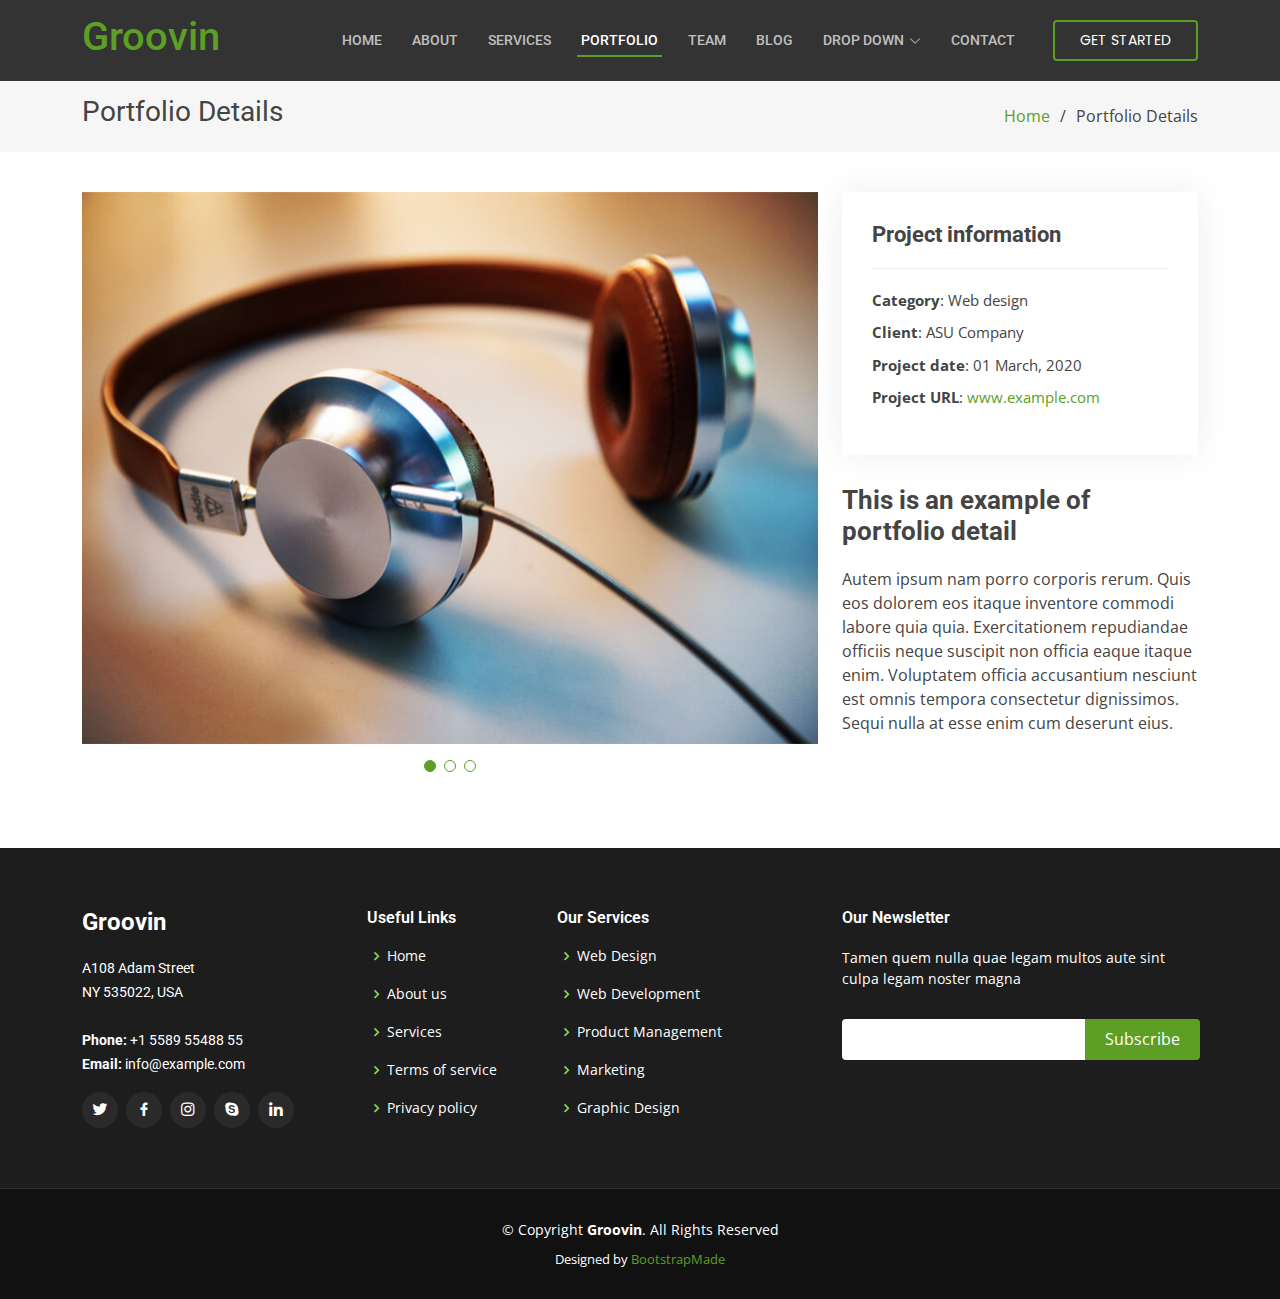
<file: portfolio-details.html>
<!DOCTYPE html>
<html lang="en">

<head>
  <meta charset="utf-8">
  <meta content="width=device-width, initial-scale=1.0" name="viewport">

  <title>Portfolio Details - Groovin Bootstrap Template</title>
  <meta content="" name="description">
  <meta content="" name="keywords">

  <!-- Favicons -->
  <link href="assets/img/favicon.png" rel="icon">
  <link href="assets/img/apple-touch-icon.png" rel="apple-touch-icon">

  <!-- Google Fonts -->
  <link href="https://fonts.googleapis.com/css?family=Open+Sans:300,300i,400,400i,600,600i,700,700i|Roboto:300,300i,400,400i,500,500i,600,600i,700,700i|Poppins:300,300i,400,400i,500,500i,600,600i,700,700i" rel="stylesheet">

  <!-- Vendor CSS Files -->
  <link href="assets/vendor/animate.css/animate.min.css" rel="stylesheet">
  <link href="assets/vendor/bootstrap/css/bootstrap.min.css" rel="stylesheet">
  <link href="assets/vendor/bootstrap-icons/bootstrap-icons.css" rel="stylesheet">
  <link href="assets/vendor/boxicons/css/boxicons.min.css" rel="stylesheet">
  <link href="assets/vendor/glightbox/css/glightbox.min.css" rel="stylesheet">
  <link href="assets/vendor/swiper/swiper-bundle.min.css" rel="stylesheet">

  <!-- Template Main CSS File -->
  <link href="assets/css/style.css" rel="stylesheet">

  <!-- =======================================================
  * Template Name: Groovin
  * Updated: Jul 27 2023 with Bootstrap v5.3.1
  * Template URL: https://bootstrapmade.com/groovin-free-bootstrap-theme/
  * Author: BootstrapMade.com
  * License: https://bootstrapmade.com/license/
  ======================================================== -->
</head>

<body>

  <!-- ======= Header ======= -->
  <header id="header" class="fixed-top d-flex align-items-center">
    <div class="container d-flex align-items-center justify-content-between">

      <h1 class="logo"><a href="index.html">Groovin</a></h1>
      <!-- Uncomment below if you prefer to use an image logo -->
      <!-- <a href="index.html" class="logo"><img src="assets/img/logo.png" alt="" class="img-fluid"></a>-->

      <nav id="navbar" class="navbar">
        <ul>
          <li><a class="nav-link scrollto " href="#hero">Home</a></li>
          <li><a class="nav-link scrollto" href="#about">About</a></li>
          <li><a class="nav-link scrollto" href="#services">Services</a></li>
          <li><a class="nav-link scrollto active" href="#portfolio">Portfolio</a></li>
          <li><a class="nav-link scrollto" href="#team">Team</a></li>
          <li><a href="blog.html">Blog</a></li>
          <li class="dropdown"><a href="#"><span>Drop Down</span> <i class="bi bi-chevron-down"></i></a>
            <ul>
              <li><a href="#">Drop Down 1</a></li>
              <li class="dropdown"><a href="#"><span>Deep Drop Down</span> <i class="bi bi-chevron-right"></i></a>
                <ul>
                  <li><a href="#">Deep Drop Down 1</a></li>
                  <li><a href="#">Deep Drop Down 2</a></li>
                  <li><a href="#">Deep Drop Down 3</a></li>
                  <li><a href="#">Deep Drop Down 4</a></li>
                  <li><a href="#">Deep Drop Down 5</a></li>
                </ul>
              </li>
              <li><a href="#">Drop Down 2</a></li>
              <li><a href="#">Drop Down 3</a></li>
              <li><a href="#">Drop Down 4</a></li>
            </ul>
          </li>
          <li><a class="nav-link scrollto" href="#contact">Contact</a></li>
          <li><a class="getstarted scrollto" href="#about">Get Started</a></li>
        </ul>
        <i class="bi bi-list mobile-nav-toggle"></i>
      </nav><!-- .navbar -->

    </div>
  </header><!-- End Header -->

  <main id="main">

    <!-- ======= Breadcrumbs ======= -->
    <section id="breadcrumbs" class="breadcrumbs">
      <div class="container">

        <div class="d-flex justify-content-between align-items-center">
          <h2>Portfolio Details</h2>
          <ol>
            <li><a href="index.html">Home</a></li>
            <li>Portfolio Details</li>
          </ol>
        </div>

      </div>
    </section><!-- End Breadcrumbs -->

    <!-- ======= Portfolio Details Section ======= -->
    <section id="portfolio-details" class="portfolio-details">
      <div class="container">

        <div class="row gy-4">

          <div class="col-lg-8">
            <div class="portfolio-details-slider swiper">
              <div class="swiper-wrapper align-items-center">

                <div class="swiper-slide">
                  <img src="assets/img/portfolio/portfolio-1.jpg" alt="">
                </div>

                <div class="swiper-slide">
                  <img src="assets/img/portfolio/portfolio-2.jpg" alt="">
                </div>

                <div class="swiper-slide">
                  <img src="assets/img/portfolio/portfolio-3.jpg" alt="">
                </div>

              </div>
              <div class="swiper-pagination"></div>
            </div>
          </div>

          <div class="col-lg-4">
            <div class="portfolio-info">
              <h3>Project information</h3>
              <ul>
                <li><strong>Category</strong>: Web design</li>
                <li><strong>Client</strong>: ASU Company</li>
                <li><strong>Project date</strong>: 01 March, 2020</li>
                <li><strong>Project URL</strong>: <a href="#">www.example.com</a></li>
              </ul>
            </div>
            <div class="portfolio-description">
              <h2>This is an example of portfolio detail</h2>
              <p>
                Autem ipsum nam porro corporis rerum. Quis eos dolorem eos itaque inventore commodi labore quia quia. Exercitationem repudiandae officiis neque suscipit non officia eaque itaque enim. Voluptatem officia accusantium nesciunt est omnis tempora consectetur dignissimos. Sequi nulla at esse enim cum deserunt eius.
              </p>
            </div>
          </div>

        </div>

      </div>
    </section><!-- End Portfolio Details Section -->

  </main><!-- End #main -->

  <!-- ======= Footer ======= -->
  <footer id="footer">
    <div class="footer-top">
      <div class="container">
        <div class="row">

          <div class="col-lg-3 col-md-6">
            <div class="footer-info">
              <h3>Groovin</h3>
              <p>
                A108 Adam Street <br>
                NY 535022, USA<br><br>
                <strong>Phone:</strong> +1 5589 55488 55<br>
                <strong>Email:</strong> info@example.com<br>
              </p>
              <div class="social-links mt-3">
                <a href="#" class="twitter"><i class="bx bxl-twitter"></i></a>
                <a href="#" class="facebook"><i class="bx bxl-facebook"></i></a>
                <a href="#" class="instagram"><i class="bx bxl-instagram"></i></a>
                <a href="#" class="google-plus"><i class="bx bxl-skype"></i></a>
                <a href="#" class="linkedin"><i class="bx bxl-linkedin"></i></a>
              </div>
            </div>
          </div>

          <div class="col-lg-2 col-md-6 footer-links">
            <h4>Useful Links</h4>
            <ul>
              <li><i class="bx bx-chevron-right"></i> <a href="#">Home</a></li>
              <li><i class="bx bx-chevron-right"></i> <a href="#">About us</a></li>
              <li><i class="bx bx-chevron-right"></i> <a href="#">Services</a></li>
              <li><i class="bx bx-chevron-right"></i> <a href="#">Terms of service</a></li>
              <li><i class="bx bx-chevron-right"></i> <a href="#">Privacy policy</a></li>
            </ul>
          </div>

          <div class="col-lg-3 col-md-6 footer-links">
            <h4>Our Services</h4>
            <ul>
              <li><i class="bx bx-chevron-right"></i> <a href="#">Web Design</a></li>
              <li><i class="bx bx-chevron-right"></i> <a href="#">Web Development</a></li>
              <li><i class="bx bx-chevron-right"></i> <a href="#">Product Management</a></li>
              <li><i class="bx bx-chevron-right"></i> <a href="#">Marketing</a></li>
              <li><i class="bx bx-chevron-right"></i> <a href="#">Graphic Design</a></li>
            </ul>
          </div>

          <div class="col-lg-4 col-md-6 footer-newsletter">
            <h4>Our Newsletter</h4>
            <p>Tamen quem nulla quae legam multos aute sint culpa legam noster magna</p>
            <form action="" method="post">
              <input type="email" name="email"><input type="submit" value="Subscribe">
            </form>

          </div>

        </div>
      </div>
    </div>

    <div class="container">
      <div class="copyright">
        &copy; Copyright <strong><span>Groovin</span></strong>. All Rights Reserved
      </div>
      <div class="credits">
        <!-- All the links in the footer should remain intact. -->
        <!-- You can delete the links only if you purchased the pro version. -->
        <!-- Licensing information: https://bootstrapmade.com/license/ -->
        <!-- Purchase the pro version with working PHP/AJAX contact form: https://bootstrapmade.com/groovin-free-bootstrap-theme/ -->
        Designed by <a href="https://bootstrapmade.com/">BootstrapMade</a>
      </div>
    </div>
  </footer><!-- End Footer -->

  <a href="#" class="back-to-top d-flex align-items-center justify-content-center"><i class="bi bi-arrow-up-short"></i></a>

  <!-- Vendor JS Files -->
  <script src="assets/vendor/purecounter/purecounter_vanilla.js"></script>
  <script src="assets/vendor/bootstrap/js/bootstrap.bundle.min.js"></script>
  <script src="assets/vendor/glightbox/js/glightbox.min.js"></script>
  <script src="assets/vendor/isotope-layout/isotope.pkgd.min.js"></script>
  <script src="assets/vendor/swiper/swiper-bundle.min.js"></script>
  <script src="assets/vendor/php-email-form/validate.js"></script>

  <!-- Template Main JS File -->
  <script src="assets/js/main.js"></script>

</body>

</html>
</file>
<file: assets/css/style.css>
/**
* Template Name: Groovin
* Updated: Jul 27 2023 with Bootstrap v5.3.1
* Template URL: https://bootstrapmade.com/groovin-free-bootstrap-theme/
* Author: BootstrapMade.com
* License: https://bootstrapmade.com/license/
*/

/*--------------------------------------------------------------
# General
--------------------------------------------------------------*/
body {
  font-family: "Open Sans", sans-serif;
  color: #444444;
}

a {
  color: #5c9f24;
  text-decoration: none;
}

a:hover {
  color: #74c92d;
  text-decoration: none;
}

h1,
h2,
h3,
h4,
h5,
h6 {
  font-family: "Roboto", sans-serif;
}

/*--------------------------------------------------------------
# Back to top button
--------------------------------------------------------------*/
.back-to-top {
  position: fixed;
  visibility: hidden;
  opacity: 0;
  right: 15px;
  bottom: 15px;
  z-index: 996;
  background: #5c9f24;
  width: 40px;
  height: 40px;
  border-radius: 4px;
  transition: all 0.4s;
}

.back-to-top i {
  font-size: 28px;
  color: #fff;
  line-height: 0;
}

.back-to-top:hover {
  background: #6fc02c;
  color: #fff;
}

.back-to-top.active {
  visibility: visible;
  opacity: 1;
}

/* Style the header section */
#header {
  background-color: #333; /* Adjust header background color */
  color: #fff; /* Adjust text color */
  padding: 10px 0; /* Adjust padding as needed */
}

/* Style the header section */
#header {
  background-color: #333; /* Adjust header background color */
  color: #fff; /* Adjust text color */
  padding: 10px 0; /* Adjust padding as needed */
}

/* Style the header container */
#header .container {
  display: flex;
  align-items: center;
  justify-content: flex-start; /* Align items to the left */
}

/* Style the combined logo and title */
#header .logo {
  display: flex;
  align-items: center;
}

/* Style the logo within the combined element */
#header .logo img {
  max-height: 40px; /* Adjust logo size */
  margin-right: 5px; /* Add a small right margin for spacing */
}

/* Style the title within the combined element */
#header .logo h1 {
  font-size: 24px; /* Adjust title font size */
  font-weight: bold;
  margin: 0; /* Remove any default margin on the title */
  line-height: 1; /* Ensure consistent line height */
}

/* Remove underline on anchor (link) */
#header .logo a {
  text-decoration: none;
}

/* Add styles for the fixed-top class (if needed) */
.fixed-top {
  /* Your fixed header styles go here */
}


/*--------------------------------------------------------------
# Navigation Menu
--------------------------------------------------------------*/
/**
* Desktop Navigation 
*/
.navbar {
  padding: 0;
}

.navbar ul {
  margin: 0;
  padding: 0;
  display: flex;
  list-style: none;
  align-items: center;
}

.navbar li {
  position: relative;
}

.navbar>ul>li {
  white-space: nowrap;
  padding: 10px 0 10px 22px;
}

.navbar a,
.navbar a:focus {
  display: flex;
  align-items: center;
  justify-content: space-between;
  padding: 0 4px;
  font-family: "Roboto", sans-serif;
  font-size: 14px;
  font-weight: 500;
  color: rgba(255, 255, 255, 0.7);
  white-space: nowrap;
  transition: 0.3s;
  text-transform: uppercase;
  position: relative;
}

.navbar a i,
.navbar a:focus i {
  font-size: 12px;
  line-height: 0;
  margin-left: 5px;
}

.navbar>ul>li>a:before {
  content: "";
  position: absolute;
  width: 100%;
  height: 2px;
  bottom: -6px;
  left: 0;
  background-color: #5c9f24;
  visibility: hidden;
  width: 0px;
  transition: all 0.3s ease-in-out 0s;
}

.navbar a:hover:before,
.navbar li:hover>a:before,
.navbar .active:before {
  visibility: visible;
  width: 100%;
}

.navbar a:hover,
.navbar .active,
.navbar .active:focus,
.navbar li:hover>a {
  color: #fff;
}

.navbar .getstarted,
.navbar .getstarted:focus {
  padding: 8px 25px;
  margin-left: 12px;
  border-radius: 4px;
  color: #fff;
  font-weight: 400;
  font-family: "Poppins", sans-serif;
  border: 2px solid #5c9f24;
}

.navbar .getstarted:hover,
.navbar .getstarted:focus:hover {
  color: #fff;
  background: #5c9f24;
}

.navbar .getstarted:hover:before,
.navbar li:hover>.getstarted:before {
  visibility: hidden;
}

.navbar .dropdown ul {
  display: block;
  position: absolute;
  left: 22px;
  top: calc(100% + 30px);
  margin: 0;
  padding: 10px 0;
  z-index: 99;
  opacity: 0;
  visibility: hidden;
  background: #fff;
  box-shadow: 0px 0px 30px rgba(127, 137, 161, 0.25);
  transition: 0.3s;
}

.navbar .dropdown ul li {
  min-width: 200px;
}

.navbar .dropdown ul a {
  padding: 10px 20px;
  font-size: 14px;
  font-weight: 500;
  text-transform: none;
  color: #2a2a2a;
}

.navbar .dropdown ul a i {
  font-size: 12px;
}

.navbar .dropdown ul a:hover,
.navbar .dropdown ul .active:hover,
.navbar .dropdown ul li:hover>a {
  color: #5c9f24;
}

.navbar .dropdown:hover>ul {
  opacity: 1;
  top: 100%;
  visibility: visible;
}

.navbar .dropdown .dropdown ul {
  top: 0;
  left: calc(100% - 30px);
  visibility: hidden;
}

.navbar .dropdown .dropdown:hover>ul {
  opacity: 1;
  top: 0;
  left: 100%;
  visibility: visible;
}

@media (max-width: 1366px) {
  .navbar .dropdown .dropdown ul {
    left: -90%;
  }

  .navbar .dropdown .dropdown:hover>ul {
    left: -100%;
  }
}

/**
* Mobile Navigation 
*/
.mobile-nav-toggle {
  color: #fff;
  font-size: 28px;
  cursor: pointer;
  display: none;
  line-height: 0;
  transition: 0.5s;
}

.mobile-nav-toggle.bi-x {
  color: #5c9f24;
}

@media (max-width: 991px) {
  .mobile-nav-toggle {
    display: block;
  }

  .navbar ul {
    display: none;
  }
}

.navbar-mobile {
  position: fixed;
  overflow: hidden;
  top: 0;
  right: 0;
  left: 0;
  bottom: 0;
  background: rgba(17, 17, 17, 0.9);
  transition: 0.3s;
  z-index: 999;
}

.navbar-mobile .mobile-nav-toggle {
  position: absolute;
  top: 15px;
  right: 15px;
}

.navbar-mobile ul {
  display: block;
  position: absolute;
  top: 55px;
  right: 15px;
  bottom: 15px;
  left: 15px;
  padding: 10px 0;
  background-color: #fff;
  overflow-y: auto;
  transition: 0.3s;
}

.navbar-mobile a,
.navbar-mobile a:focus {
  padding: 10px 20px;
  font-size: 15px;
  color: #2a2a2a;
}

.navbar-mobile a:hover,
.navbar-mobile .active,
.navbar-mobile li:hover>a {
  color: #5c9f24;
}

.navbar-mobile>ul>li {
  white-space: nowrap;
  padding: 0;
}

.navbar-mobile a:hover:before,
.navbar-mobile li:hover>a:before,
.navbar-mobile .active:before {
  visibility: hidden;
}

.navbar-mobile .getstarted,
.navbar-mobile .getstarted:focus {
  margin: 15px;
  color: #5c9f24;
  padding-left: 15px;
}

.navbar-mobile .dropdown ul {
  position: static;
  display: none;
  margin: 10px 20px;
  padding: 10px 0;
  z-index: 99;
  opacity: 1;
  visibility: visible;
  background: #fff;
  box-shadow: 0px 0px 30px rgba(127, 137, 161, 0.25);
}

.navbar-mobile .dropdown ul li {
  min-width: 200px;
}

.navbar-mobile .dropdown ul a {
  padding: 10px 20px;
}

.navbar-mobile .dropdown ul a i {
  font-size: 12px;
}

.navbar-mobile .dropdown ul a:hover,
.navbar-mobile .dropdown ul .active:hover,
.navbar-mobile .dropdown ul li:hover>a {
  color: #5c9f24;
}

.navbar-mobile .dropdown>.dropdown-active {
  display: block;
}

/*--------------------------------------------------------------
# Hero Section
--------------------------------------------------------------*/
#hero {
  width: 100%;
  height: 100vh;
  background-color: rgba(17, 17, 17, 0.8);
  overflow: hidden;
  padding: 0;
}

#hero .carousel-item {
  width: 100%;
  height: 100vh;
  background-size: cover;
  background-position: center;
  background-repeat: no-repeat;
  position: relative;
  transition: 0.3;
}

#hero .carousel-item::before {
  content: "";
  background-color: rgba(0, 0, 0, 0.5);
  position: absolute;
  top: 0;
  right: 0;
  left: 0;
  bottom: 0;
}

#hero .carousel-container {
  display: flex;
  justify-content: center;
  align-items: center;
  position: absolute;
  bottom: 0;
  top: 0;
  left: 0;
  right: 0;
}

#hero .carousel-content {
  text-align: center;
}

#hero h2 {
  color: #fff;
  margin-bottom: 30px;
  font-size: 48px;
  font-weight: 700;
}

#hero h2 span {
  color: #5c9f24;
}

#hero p {
  width: 80%;
  animation-delay: 0.4s;
  margin: 0 auto 30px auto;
  color: #fff;
}

#hero .carousel-inner .carousel-item {
  transition-property: opacity;
  background-position: center top;
}

#hero .carousel-inner .carousel-item,
#hero .carousel-inner .active.carousel-item-start,
#hero .carousel-inner .active.carousel-item-end {
  opacity: 0;
}

#hero .carousel-inner .active,
#hero .carousel-inner .carousel-item-next.carousel-item-start,
#hero .carousel-inner .carousel-item-prev.carousel-item-end {
  opacity: 1;
  transition: 0.5s;
}

#hero .carousel-inner .carousel-item-next,
#hero .carousel-inner .carousel-item-prev,
#hero .carousel-inner .active.carousel-item-start,
#hero .carousel-inner .active.carousel-item-end {
  left: 0;
  transform: translate3d(0, 0, 0);
}

#hero .carousel-control-next-icon,
#hero .carousel-control-prev-icon {
  background: none;
  font-size: 30px;
  line-height: 0;
  width: auto;
  height: auto;
  background: rgba(255, 255, 255, 0.2);
  border-radius: 50px;
  transition: 0.3s;
  color: rgba(255, 255, 255, 0.5);
  width: 54px;
  height: 54px;
  display: flex;
  align-items: center;
  justify-content: center;
}

#hero .carousel-control-next-icon:hover,
#hero .carousel-control-prev-icon:hover {
  background: rgba(255, 255, 255, 0.3);
  color: rgba(255, 255, 255, 0.8);
}

#hero .carousel-indicators li {
  list-style-type: none;
  cursor: pointer;
  background: #fff;
  overflow: hidden;
  border: 0;
  width: 12px;
  height: 12px;
  border-radius: 50px;
  opacity: 0.6;
  transition: 0.3s;
}

#hero .carousel-indicators li.active {
  opacity: 1;
  background: #5c9f24;
}

#hero .btn-get-started {
  font-family: "Roboto", sans-serif;
  font-weight: 400;
  font-size: 14px;
  letter-spacing: 1px;
  display: inline-block;
  padding: 10px 32px 12px 32px;
  border-radius: 4px;
  transition: 0.5s;
  line-height: 1;
  margin: 10px;
  color: #fff;
  animation-delay: 0.8s;
  text-transform: uppercase;
  border: 2px solid #5c9f24;
  background: #5c9f24;
}

#hero .btn-get-started:hover {
  background: #6ab82a;
  border-color: #6ab82a;
  color: #fff;
}

@media (max-width: 768px) {
  #hero h2 {
    font-size: 28px;
  }
}

@media (min-width: 1024px) {
  #hero p {
    width: 60%;
  }

  #hero .carousel-control-prev,
  #hero .carousel-control-next {
    width: 5%;
  }
}

/*--------------------------------------------------------------
# Sections General
--------------------------------------------------------------*/
section {
  padding: 60px 0;
}

.section-bg {
  background-color: #f1f1f1;
}

.section-title {
  text-align: center;
  padding-bottom: 30px;
}

.section-title h2 {
  font-size: 32px;
  font-weight: bold;
  text-transform: uppercase;
  margin-bottom: 20px;
  padding-bottom: 0;
  color: #5c9f24;
}

.section-title p {
  margin-bottom: 0;
}

/*--------------------------------------------------------------
# About
--------------------------------------------------------------*/
.about .content {
  padding: 30px 0;
}

.about .content h3 {
  font-weight: 700;
  font-size: 34px;
}

.about .content p {
  margin-bottom: 0;
}

.about .content .icon-box {
  margin-top: 25px;
}

.about .content .icon-box h4 {
  font-size: 20px;
  font-weight: 700;
  margin: 5px 0 10px 60px;
}

.about .content .icon-box i {
  font-size: 48px;
  float: left;
  color: #5c9f24;
}

.about .content .icon-box p {
  font-size: 15px;
  color: #848484;
  margin-left: 60px;
}

.about .image {
  background: url("../img/about.jpg") center center no-repeat;
  background-size: cover;
  min-height: 400px;
}

@media (max-width: 991px) {
  .about .image {
    text-align: center;
  }

  .about .image img {
    max-width: 80%;
  }
}

@media (max-width: 667px) {
  .about .image img {
    max-width: 100%;
  }
}

/*--------------------------------------------------------------
# Counts
--------------------------------------------------------------*/
.counts {
  padding: 0 0 30px 0;
}

.counts .count-box {
  padding: 30px;
  width: 100%;
}

.counts .count-box i {
  display: block;
  font-size: 44px;
  color: #5c9f24;
  float: left;
  line-height: 0;
}

.counts .count-box span {
  font-size: 48px;
  line-height: 40px;
  display: block;
  font-weight: 700;
  color: #2a2a2a;
  margin-left: 60px;
}

.counts .count-box p {
  padding: 15px 0 0 0;
  margin: 0 0 0 60px;
  font-family: "Roboto", sans-serif;
  font-size: 14px;
  color: #505050;
}

.counts .count-box a {
  font-weight: 600;
  display: block;
  margin-top: 20px;
  color: #505050;
  font-size: 15px;
  font-family: "Poppins", sans-serif;
  transition: ease-in-out 0.3s;
}

.counts .count-box a:hover {
  color: #777777;
}

/*--------------------------------------------------------------
# Clients
--------------------------------------------------------------*/
.clients {
  padding: 15px 0;
  text-align: center;
}

.clients img {
  max-width: 45%;
  transition: all 0.4s ease-in-out;
  display: inline-block;
  padding: 15px 0;
  filter: grayscale(100);
}

.clients img:hover {
  filter: none;
  transform: scale(1.15);
}

@media (max-width: 768px) {
  .clients img {
    max-width: 40%;
  }
}

/*--------------------------------------------------------------
# Services
--------------------------------------------------------------*/
.services .icon-box {
  margin-bottom: 20px;
  text-align: center;
}

.services .icon {
  display: inline-flex;
  justify-content: center;
  align-items: center;
  width: 80px;
  height: 80px;
  margin-bottom: 20px;
  background: #fff;
  border-radius: 50%;
  transition: 0.5s;
  color: #5c9f24;
  overflow: hidden;
  box-shadow: 0px 0 25px rgba(0, 0, 0, 0.15);
}

.services .icon i {
  font-size: 36px;
  line-height: 0;
}

.services:hover .icon {
  box-shadow: 0px 0 25px rgba(92, 159, 36, 0.3);
}

.services .title {
  font-weight: 600;
  margin-bottom: 15px;
  font-size: 18px;
  position: relative;
  padding-bottom: 15px;
}

.services .title a {
  color: #444444;
  transition: 0.3s;
}

.services .title a:hover {
  color: #5c9f24;
}

.services .title::after {
  content: "";
  position: absolute;
  display: block;
  width: 50px;
  height: 2px;
  background: #5c9f24;
  bottom: 0;
  left: calc(50% - 25px);
}

.services .description {
  line-height: 24px;
  font-size: 14px;
}

/*--------------------------------------------------------------
# Why Us
--------------------------------------------------------------*/
.why-us .box {
  padding: 50px 30px;
  box-shadow: 0px 2px 15px rgba(0, 0, 0, 0.1);
  transition: all ease-in-out 0.3s;
}

.why-us .box span {
  display: block;
  font-size: 28px;
  font-weight: 700;
  color: #8ed851;
}

.why-us .box h4 {
  font-size: 24px;
  font-weight: 600;
  padding: 0;
  margin: 20px 0;
  color: #2a2a2a;
}

.why-us .box p {
  color: #aaaaaa;
  font-size: 15px;
  margin: 0;
  padding: 0;
}

.why-us .box:hover {
  background: #5c9f24;
  padding: 30px 30px 70px 30px;
  box-shadow: 10px 15px 30px rgba(0, 0, 0, 0.18);
}

.why-us .box:hover span,
.why-us .box:hover h4,
.why-us .box:hover p {
  color: #fff;
}

/*--------------------------------------------------------------
# Portfolio
--------------------------------------------------------------*/
.portfolio .portfolio-item {
  margin-bottom: 30px;
}

.portfolio #portfolio-flters {
  padding: 0;
  margin: 0 auto 20px auto;
  list-style: none;
  text-align: center;
}

.portfolio #portfolio-flters li {
  cursor: pointer;
  display: inline-block;
  padding: 8px 15px 10px 15px;
  font-size: 14px;
  font-weight: 600;
  line-height: 1;
  text-transform: uppercase;
  color: #444444;
  margin-bottom: 5px;
  transition: all 0.3s ease-in-out;
  border-radius: 3px;
}

.portfolio #portfolio-flters li:hover,
.portfolio #portfolio-flters li.filter-active {
  color: #fff;
  background: #5c9f24;
}

.portfolio #portfolio-flters li:last-child {
  margin-right: 0;
}

.portfolio .portfolio-wrap {
  transition: 0.3s;
  position: relative;
  overflow: hidden;
  z-index: 1;
  background: rgba(42, 42, 42, 0.7);
}

.portfolio .portfolio-wrap::before {
  content: "";
  background: rgba(42, 42, 42, 0.7);
  position: absolute;
  left: 0;
  right: 0;
  top: 0;
  bottom: 0;
  transition: all ease-in-out 0.3s;
  z-index: 2;
  opacity: 0;
}

.portfolio .portfolio-wrap img {
  transition: all ease-in-out 0.3s;
}

.portfolio .portfolio-wrap .portfolio-info {
  opacity: 0;
  position: absolute;
  top: 0;
  left: 0;
  right: 0;
  bottom: 0;
  z-index: 3;
  transition: all ease-in-out 0.3s;
  display: flex;
  flex-direction: column;
  justify-content: flex-end;
  align-items: flex-start;
  padding: 20px;
}

.portfolio .portfolio-wrap .portfolio-info h4 {
  font-size: 20px;
  color: #fff;
  font-weight: 600;
}

.portfolio .portfolio-wrap .portfolio-info p {
  color: rgba(255, 255, 255, 0.7);
  font-size: 14px;
  text-transform: uppercase;
  padding: 0;
  margin: 0;
  font-style: italic;
}

.portfolio .portfolio-wrap .portfolio-links {
  text-align: center;
  z-index: 4;
}

.portfolio .portfolio-wrap .portfolio-links a {
  color: #fff;
  margin: 0 5px 0 0;
  font-size: 28px;
  display: inline-block;
  transition: 0.3s;
}

.portfolio .portfolio-wrap .portfolio-links a:hover {
  color: #8ed851;
}

.portfolio .portfolio-wrap:hover::before {
  opacity: 1;
}

.portfolio .portfolio-wrap:hover img {
  transform: scale(1.2);
}

.portfolio .portfolio-wrap:hover .portfolio-info {
  opacity: 1;
}

/*--------------------------------------------------------------
# Portfolio Details
--------------------------------------------------------------*/
.portfolio-details {
  padding-top: 40px;
}

.portfolio-details .portfolio-details-slider img {
  width: 100%;
}

.portfolio-details .portfolio-details-slider .swiper-pagination {
  margin-top: 20px;
  position: relative;
}

.portfolio-details .portfolio-details-slider .swiper-pagination .swiper-pagination-bullet {
  width: 12px;
  height: 12px;
  background-color: #fff;
  opacity: 1;
  border: 1px solid #5c9f24;
}

.portfolio-details .portfolio-details-slider .swiper-pagination .swiper-pagination-bullet-active {
  background-color: #5c9f24;
}

.portfolio-details .portfolio-info {
  padding: 30px;
  box-shadow: 0px 0 30px rgba(42, 42, 42, 0.08);
}

.portfolio-details .portfolio-info h3 {
  font-size: 22px;
  font-weight: 700;
  margin-bottom: 20px;
  padding-bottom: 20px;
  border-bottom: 1px solid #eee;
}

.portfolio-details .portfolio-info ul {
  list-style: none;
  padding: 0;
  font-size: 15px;
}

.portfolio-details .portfolio-info ul li+li {
  margin-top: 10px;
}

.portfolio-details .portfolio-description {
  padding-top: 30px;
}

.portfolio-details .portfolio-description h2 {
  font-size: 26px;
  font-weight: 700;
  margin-bottom: 20px;
}

.portfolio-details .portfolio-description p {
  padding: 0;
}

/*--------------------------------------------------------------
# Team
--------------------------------------------------------------*/
.team {
  background: #fff;
  padding: 60px 0;
}

.team .member {
  text-align: center;
  margin-bottom: 20px;
  background: #343a40;
  position: relative;
}

.team .member .member-info {
  opacity: 0;
  display: flex;
  justify-content: center;
  align-items: center;
  position: absolute;
  bottom: 0;
  top: 0;
  left: 0;
  right: 0;
  transition: 0.2s;
}

.team .member .member-info-content {
  margin-top: -50px;
  transition: margin 0.2s;
}

.team .member:hover .member-info {
  background: rgba(0, 0, 0, 0.7);
  opacity: 1;
  transition: 0.4s;
}

.team .member:hover .member-info-content {
  margin-top: 0;
  transition: margin 0.4s;
}

.team .member h4 {
  font-weight: 700;
  margin-bottom: 2px;
  font-size: 18px;
  color: #fff;
}

.team .member span {
  font-style: italic;
  display: block;
  font-size: 13px;
  color: #fff;
}

.team .member .social {
  margin-top: 15px;
}

.team .member .social a {
  transition: color 0.3s;
  color: #fff;
}

.team .member .social a:hover {
  color: #5c9f24;
}

.team .member .social i {
  font-size: 18px;
  margin: 0 2px;
}

/*--------------------------------------------------------------
# Pricing
--------------------------------------------------------------*/
.pricing .box {
  padding: 20px;
  background: #f7f7f7;
  text-align: center;
  border-radius: 8px;
  position: relative;
  overflow: hidden;
}

.pricing .box h3 {
  font-weight: 400;
  padding: 15px;
  margin-top: 15px;
  font-size: 18px;
  font-weight: 600;
  color: #2a2a2a;
}

.pricing .box h4 {
  font-size: 42px;
  color: #5c9f24;
  font-weight: 500;
  font-family: "Open Sans", sans-serif;
  margin-bottom: 20px;
}

.pricing .box h4 sup {
  font-size: 20px;
  top: -15px;
  left: -3px;
}

.pricing .box h4 span {
  color: #bababa;
  font-size: 16px;
  font-weight: 300;
}

.pricing .box ul {
  padding: 0;
  list-style: none;
  color: #2a2a2a;
  text-align: center;
  line-height: 20px;
  font-size: 14px;
}

.pricing .box ul li {
  padding-bottom: 16px;
}

.pricing .box ul i {
  color: #5c9f24;
  font-size: 18px;
  padding-right: 4px;
}

.pricing .box ul .na {
  color: #ccc;
  text-decoration: line-through;
}

.pricing .box .btn-wrap {
  padding: 15px;
  text-align: center;
}

.pricing .box .btn-buy {
  display: inline-block;
  padding: 10px 40px 12px 40px;
  border-radius: 4px;
  border: 2px solid #5c9f24;
  color: #5c9f24;
  font-size: 14px;
  font-weight: 400;
  font-family: "Roboto", sans-serif;
  font-weight: 600;
  transition: 0.3s;
}

.pricing .box .btn-buy:hover {
  background: #5c9f24;
  color: #fff;
}

.pricing .recommended {
  background: #5c9f24;
}

.pricing .recommended h3,
.pricing .recommended h4,
.pricing .recommended h4 span,
.pricing .recommended ul,
.pricing .recommended ul .na {
  color: #fff;
}

.pricing .recommended .btn-buy {
  background: rgba(255, 255, 255, 0.1);
  border-color: rgba(255, 255, 255, 0.3);
  color: #fff;
}

.pricing .recommended .btn-buy:hover {
  background: #fff;
  border-color: #fff;
  color: #5c9f24;
}

/*--------------------------------------------------------------
# Frequently Asked Questions
--------------------------------------------------------------*/
.faq .faq-list {
  padding: 0 100px;
}

.faq .faq-list ul {
  padding: 0;
  list-style: none;
}

.faq .faq-list li+li {
  margin-top: 15px;
}

.faq .faq-list li {
  padding: 20px;
  background: #fff;
  border-radius: 4px;
  position: relative;
}

.faq .faq-list a {
  display: block;
  position: relative;
  font-family: "Poppins", sans-serif;
  font-size: 16px;
  line-height: 24px;
  font-weight: 500;
  padding: 0 30px;
  outline: none;
  cursor: pointer;
}

.faq .faq-list .icon-help {
  font-size: 24px;
  position: absolute;
  right: 0;
  left: 20px;
  color: #9cdc66;
}

.faq .faq-list .icon-show,
.faq .faq-list .icon-close {
  font-size: 24px;
  position: absolute;
  right: 0;
  top: 0;
}

.faq .faq-list p {
  margin-bottom: 0;
  padding: 10px 0 0 0;
}

.faq .faq-list .icon-show {
  display: none;
}

.faq .faq-list a.collapsed {
  color: #343a40;
}

.faq .faq-list a.collapsed:hover {
  color: #5c9f24;
}

.faq .faq-list a.collapsed .icon-show {
  display: inline-block;
}

.faq .faq-list a.collapsed .icon-close {
  display: none;
}

@media (max-width: 1200px) {
  .faq .faq-list {
    padding: 0;
  }
}

/*--------------------------------------------------------------
# Contact
--------------------------------------------------------------*/
.contact .contact-info {
  margin-bottom: 20px;
  text-align: center;
}

.contact .contact-info i {
  font-size: 48px;
  display: inline-block;
  margin-bottom: 10px;
  color: #5c9f24;
}

.contact .contact-info address,
.contact .contact-info p {
  margin-bottom: 0;
  color: #000;
}

.contact .contact-info h3 {
  font-size: 18px;
  margin-bottom: 15px;
  font-weight: bold;
  text-transform: uppercase;
  color: #999;
}

.contact .contact-info a {
  color: #000;
}

.contact .contact-info a:hover {
  color: #5c9f24;
}

.contact .contact-address,
.contact .contact-phone,
.contact .contact-email {
  margin-bottom: 20px;
}

.contact .php-email-form .error-message {
  display: none;
  color: #fff;
  background: #ed3c0d;
  text-align: left;
  padding: 15px;
  font-weight: 600;
}

.contact .php-email-form .error-message br+br {
  margin-top: 25px;
}

.contact .php-email-form .sent-message {
  display: none;
  color: #fff;
  background: #18d26e;
  text-align: center;
  padding: 15px;
  font-weight: 600;
}

.contact .php-email-form .loading {
  display: none;
  background: #fff;
  text-align: center;
  padding: 15px;
}

.contact .php-email-form .loading:before {
  content: "";
  display: inline-block;
  border-radius: 50%;
  width: 24px;
  height: 24px;
  margin: 0 10px -6px 0;
  border: 3px solid #18d26e;
  border-top-color: #eee;
  animation: animate-loading 1s linear infinite;
}

.contact .php-email-form input,
.contact .php-email-form textarea {
  border-radius: 0;
  box-shadow: none;
  font-size: 14px;
  height: auto;
  padding: 10px 15px;
  border-radius: 4px;
}

.contact .php-email-form input:focus,
.contact .php-email-form textarea:focus {
  border-color: #5c9f24;
}

.contact .php-email-form button[type=submit] {
  background: #5c9f24;
  border: 0;
  padding: 10px 30px 12px 30px;
  color: #fff;
  transition: 0.4s;
  border-radius: 4px;
}

.contact .php-email-form button[type=submit]:hover {
  background: #6ab82a;
}

@keyframes animate-loading {
  0% {
    transform: rotate(0deg);
  }

  100% {
    transform: rotate(360deg);
  }
}

@media (min-width: 768px) {
  .contact .contact-phone {
    border-left: 1px solid #ddd;
    border-right: 1px solid #ddd;
  }

  .contact .contact-address,
  .contact .contact-phone,
  .contact .contact-email {
    padding: 20px 0;
  }
}

/*--------------------------------------------------------------
# Breadcrumbs
--------------------------------------------------------------*/
.breadcrumbs {
  padding: 15px 0;
  background: #f6f6f6;
  min-height: 40px;
  margin-top: 80px;
}

.breadcrumbs h2 {
  font-size: 28px;
  font-weight: 400;
}

.breadcrumbs ol {
  display: flex;
  flex-wrap: wrap;
  list-style: none;
  padding: 0;
  margin: 0;
}

.breadcrumbs ol li+li {
  padding-left: 10px;
}

.breadcrumbs ol li+li::before {
  display: inline-block;
  padding-right: 10px;
  color: #444444;
  content: "/";
}

@media (max-width: 768px) {
  .breadcrumbs .d-flex {
    display: block !important;
  }

  .breadcrumbs ol {
    display: block;
  }

  .breadcrumbs ol li {
    display: inline-block;
  }
}

/*--------------------------------------------------------------
# Footer
--------------------------------------------------------------*/
#footer {
  background: #111111;
  padding: 0 0 30px 0;
  color: #fff;
  font-size: 14px;
}

#footer .footer-top {
  background: #1d1d1d;
  border-bottom: 1px solid #2f2f2f;
  padding: 60px 0 30px 0;
}

#footer .footer-top .footer-info {
  margin-bottom: 30px;
}

#footer .footer-top .footer-info h3 {
  font-size: 24px;
  margin: 0 0 20px 0;
  padding: 2px 0 2px 0;
  line-height: 1;
  font-weight: 700;
}

#footer .footer-top .footer-info p {
  font-size: 14px;
  line-height: 24px;
  margin-bottom: 0;
  font-family: "Roboto", sans-serif;
  color: #fff;
}

#footer .footer-top .social-links a {
  font-size: 18px;
  display: inline-block;
  background: #2a2a2a;
  color: #fff;
  line-height: 1;
  padding: 8px 0;
  margin-right: 4px;
  border-radius: 50%;
  text-align: center;
  width: 36px;
  height: 36px;
  transition: 0.3s;
}

#footer .footer-top .social-links a:hover {
  background: #5c9f24;
  color: #fff;
  text-decoration: none;
}

#footer .footer-top h4 {
  font-size: 16px;
  font-weight: 600;
  color: #fff;
  position: relative;
  padding-bottom: 12px;
}

#footer .footer-top .footer-links {
  margin-bottom: 30px;
}

#footer .footer-top .footer-links ul {
  list-style: none;
  padding: 0;
  margin: 0;
}

#footer .footer-top .footer-links ul i {
  padding-right: 2px;
  color: #8ed851;
  font-size: 18px;
  line-height: 1;
}

#footer .footer-top .footer-links ul li {
  padding: 10px 0;
  display: flex;
  align-items: center;
}

#footer .footer-top .footer-links ul li:first-child {
  padding-top: 0;
}

#footer .footer-top .footer-links ul a {
  color: #fff;
  transition: 0.3s;
  display: inline-block;
  line-height: 1;
}

#footer .footer-top .footer-links ul a:hover {
  color: #81d33d;
}

#footer .footer-top .footer-newsletter form {
  margin-top: 30px;
  background: #fff;
  padding: 6px 10px;
  position: relative;
  border-radius: 4px;
}

#footer .footer-top .footer-newsletter form input[type=email] {
  border: 0;
  padding: 4px;
  width: calc(100% - 110px);
}

#footer .footer-top .footer-newsletter form input[type=submit] {
  position: absolute;
  top: 0;
  right: -2px;
  bottom: 0;
  border: 0;
  background: none;
  font-size: 16px;
  padding: 0 20px;
  background: #5c9f24;
  color: #fff;
  transition: 0.3s;
  border-radius: 0 4px 4px 0;
}

#footer .footer-top .footer-newsletter form input[type=submit]:hover {
  background: #6ab82a;
}

#footer .copyright {
  text-align: center;
  padding-top: 30px;
}

#footer .credits {
  padding-top: 10px;
  text-align: center;
  font-size: 13px;
  color: #fff;
}
</file>
